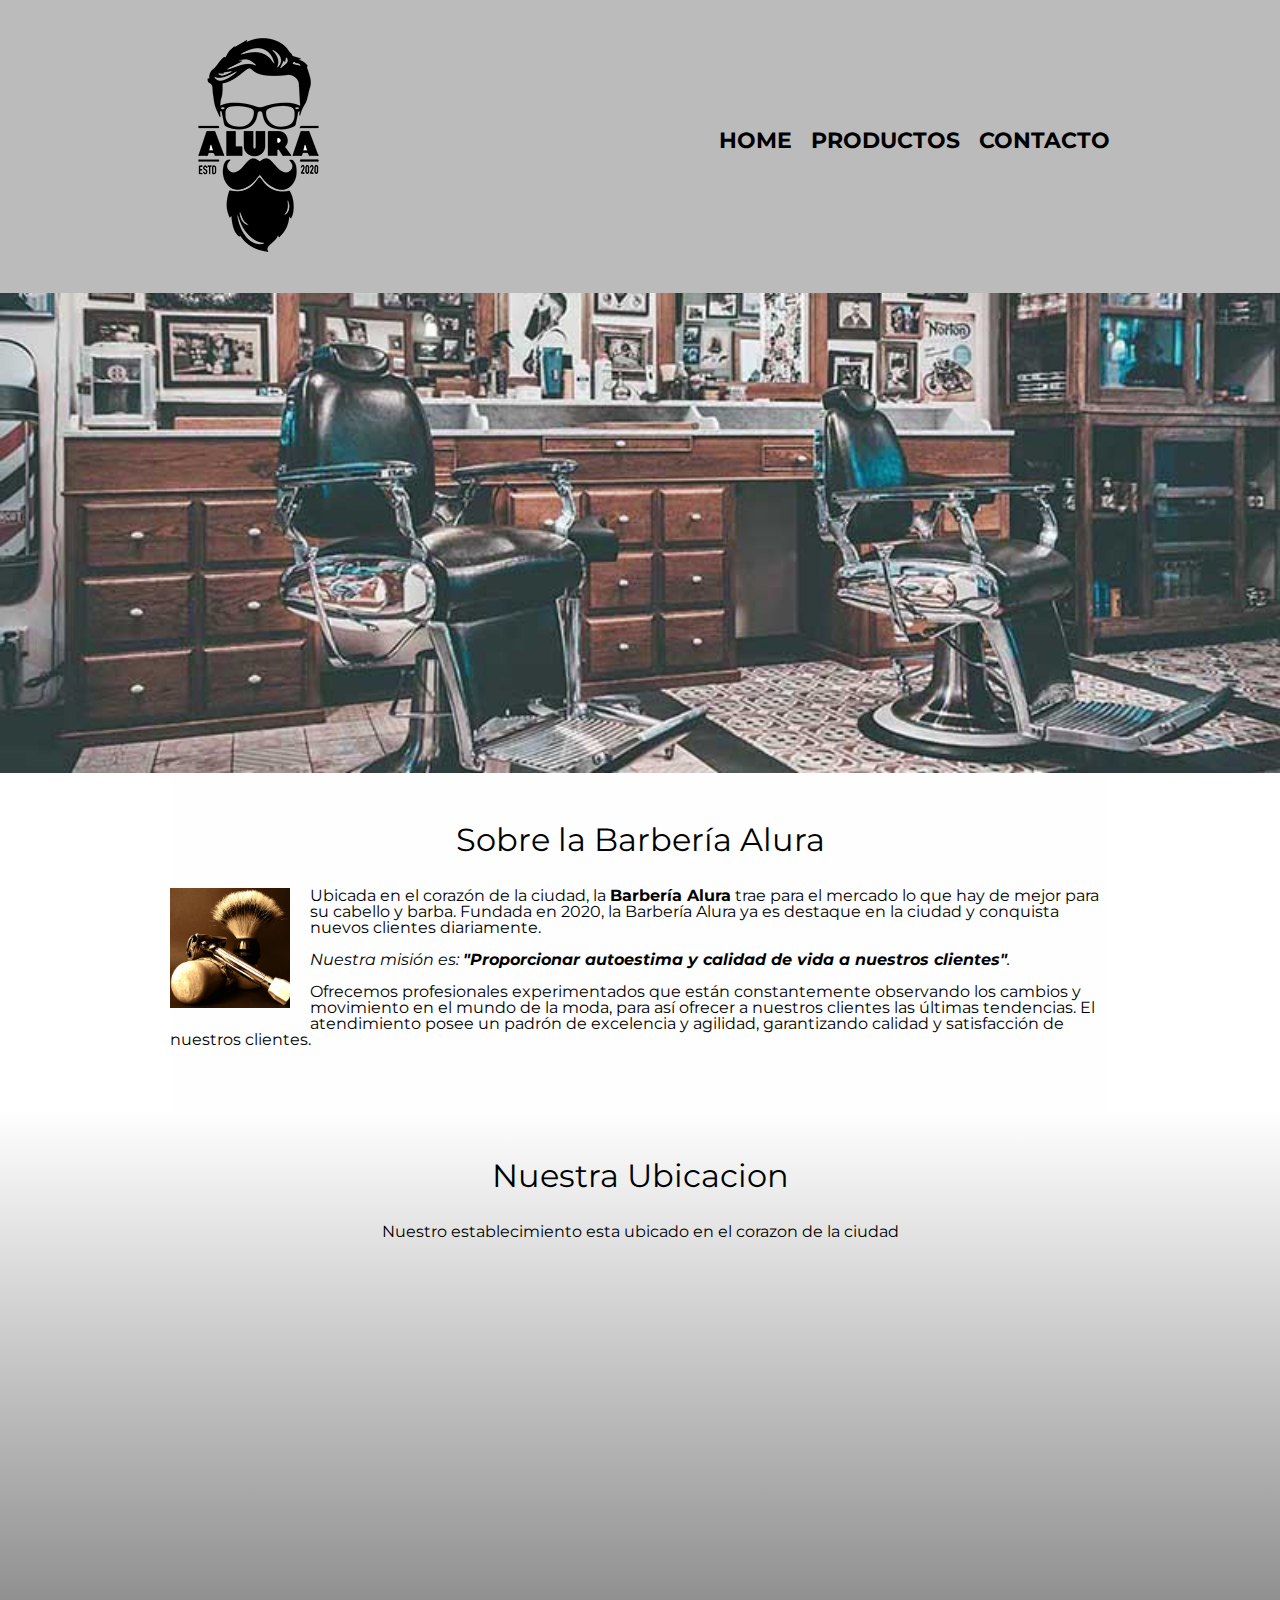
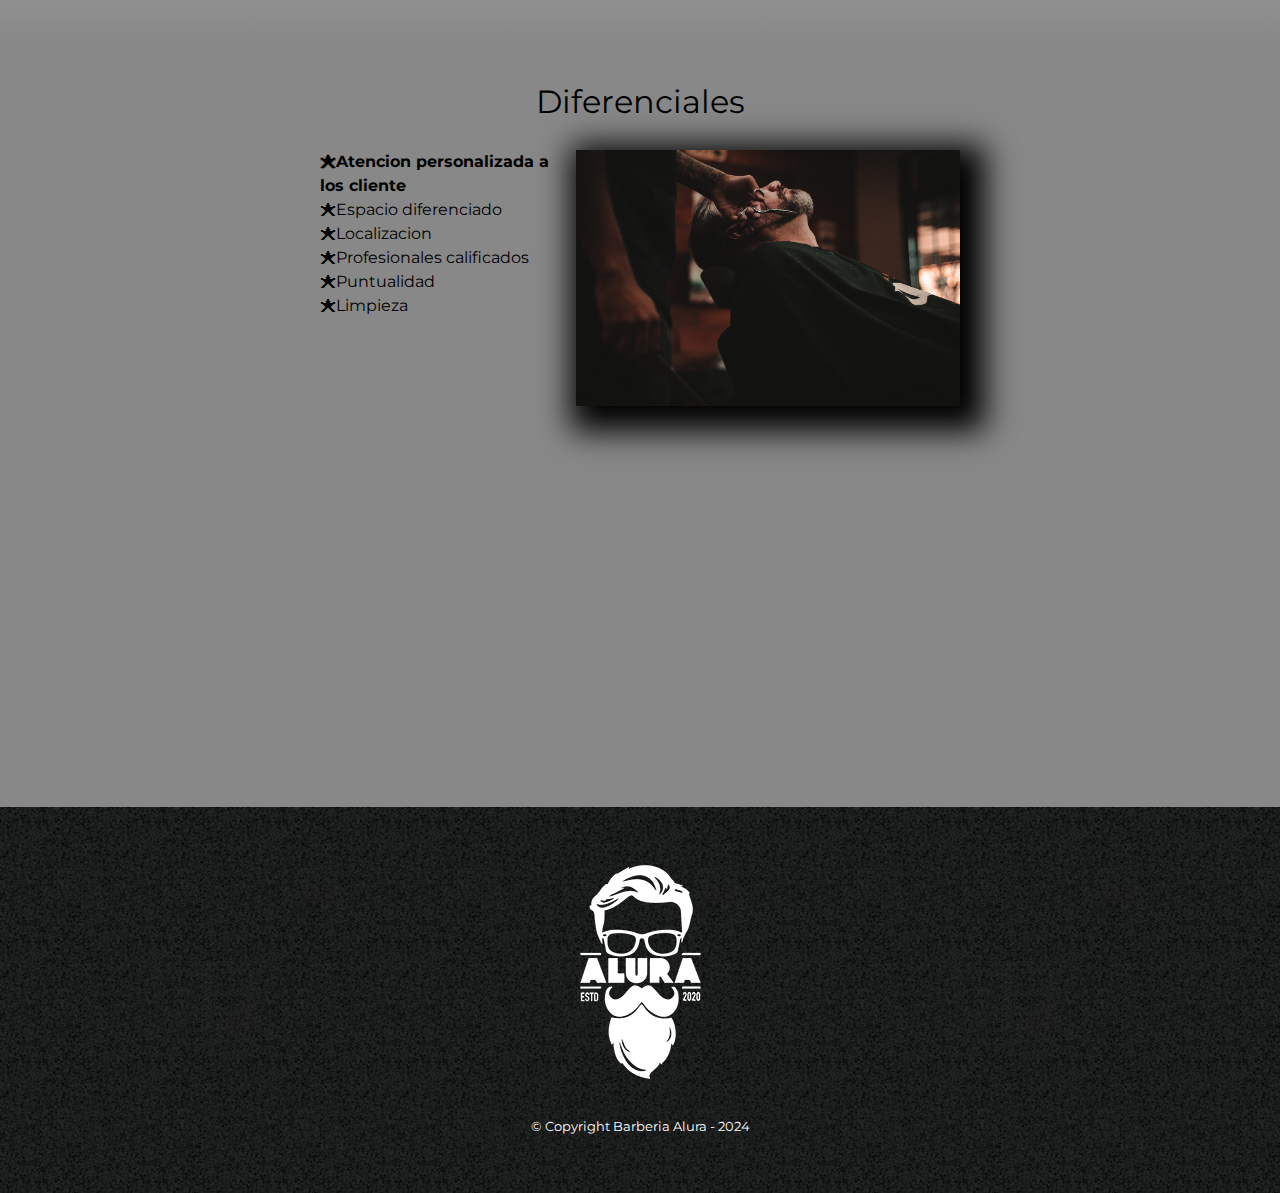
<file: index.html>
<!DOCTYPE html>
<html lang="es">

  <head>

    <meta charset="utf-8" />
    <meta name="viewport" content="width=device-width">
    <title>Barberia Alura</title>
    <link rel="stylesheet" href="reset.css">
    <link rel="stylesheet" href="style.css">
    <link rel="preconnect" href="https://fonts.googleapis.com">
    <link rel="preconnect" href="https://fonts.gstatic.com" crossorigin>
    <link href="https://fonts.googleapis.com/css2?family=Montserrat:wght@300&display=swap" rel="stylesheet">

  </head>

  <body>

    <header>
      <div class="caja">
          <h1><img src="img/imagenes/logo.png"></h1>
          <nav>
              <ul class="navegacion">
                  <li><a href="index.html">Home</a></li>
                  <li><a href="productos.html">Productos</a></li>
                  <li><a href="contacto.html">Contacto</a></li>
              </ul>
          </nav>
      </div>
    </header>

    <img class="banner" src="img/banner y diferenciales/banner.jpg">

    <main>
      <section class="principal">

        <h2 class="titulo-principal">Sobre la Barbería Alura</h2>

        <img class= "utensilios" src="img/imagenes/utensilios.jpg" alt="utensillos">

        <p>Ubicada en el corazón de la ciudad, la <strong>Barbería Alura</strong> trae para el mercado lo que hay de mejor para su cabello y barba. Fundada en 2020, la Barbería Alura ya es destaque en la ciudad y conquista nuevos clientes diariamente.</p>

        <p id="mision"><em>Nuestra misión es: <strong>"Proporcionar autoestima y calidad de vida a nuestros clientes"</strong>.</em></p>

        <p>Ofrecemos profesionales experimentados que están constantemente observando los cambios y movimiento en el mundo de la moda, para así ofrecer a nuestros clientes las últimas tendencias. El atendimiento posee un padrón de excelencia y agilidad, garantizando calidad y satisfacción de nuestros clientes.</p>

      </section>

      <section class="mapa">
        <h3 class="titulo-principal">Nuestra Ubicacion</h3>
        <p>Nuestro establecimiento esta ubicado en el corazon de la ciudad</p>

        <div class="mapa-contenido">
          <iframe src="https://www.google.com/maps/embed?pb=!1m18!1m12!1m3!1d3656.407977726931!2d-46.637213025469876!3d-23.589697062632315!2m3!1f0!2f0!3f0!3m2!1i1024!2i768!4f13.1!3m3!1m2!1s0x94ce5bd9bb943bf5%3A0x6f642995c970f0fe!2scaelum%20alura!5e0!3m2!1ses!2sar!4v1707224713076!5m2!1ses!2sar" width="100%" height="315" style="border:0;" allowfullscreen="" loading="lazy" referrerpolicy="no-referrer-when-downgrade"></iframe>
        </div>

      </section>

      <section  class="diferenciales">

        <h3 class="titulo-principal">Diferenciales</h3>

        <div class="contenido-diferenciales">
          <ul class="lista-diferenciales">
            <li class="items">Atencion personalizada a los cliente</li>      
            <li class="items">Espacio diferenciado</li>
            <li class="items">Localizacion</li>
            <li class="items">Profesionales calificados</li>
            <li class="items">Puntualidad</li>
            <li class="items">Limpieza</li>
          </ul><img src="img/banner y diferenciales/diferenciales.jpg" 
          class="imagen-diferenciales">
        </div>

        <div class="video">
          <iframe width="100%" height="315" src="https://www.youtube.com/embed/wcVVXUV0YUY?si=t-o_VUPoA4VZBvQZ" title="YouTube video player" frameborder="0" allow="accelerometer; autoplay; clipboard-write; encrypted-media; gyroscope; picture-in-picture; web-share" 
          allowfullscreen></iframe>
        </div>

      </section>

    </main>

    <footer>
      <img src="img/imagenes/logo-blanco.png">
      <p class="copyright">&copy; Copyright Barberia Alura - 2024</p>
    </footer>

  </body>

</html>
</file>
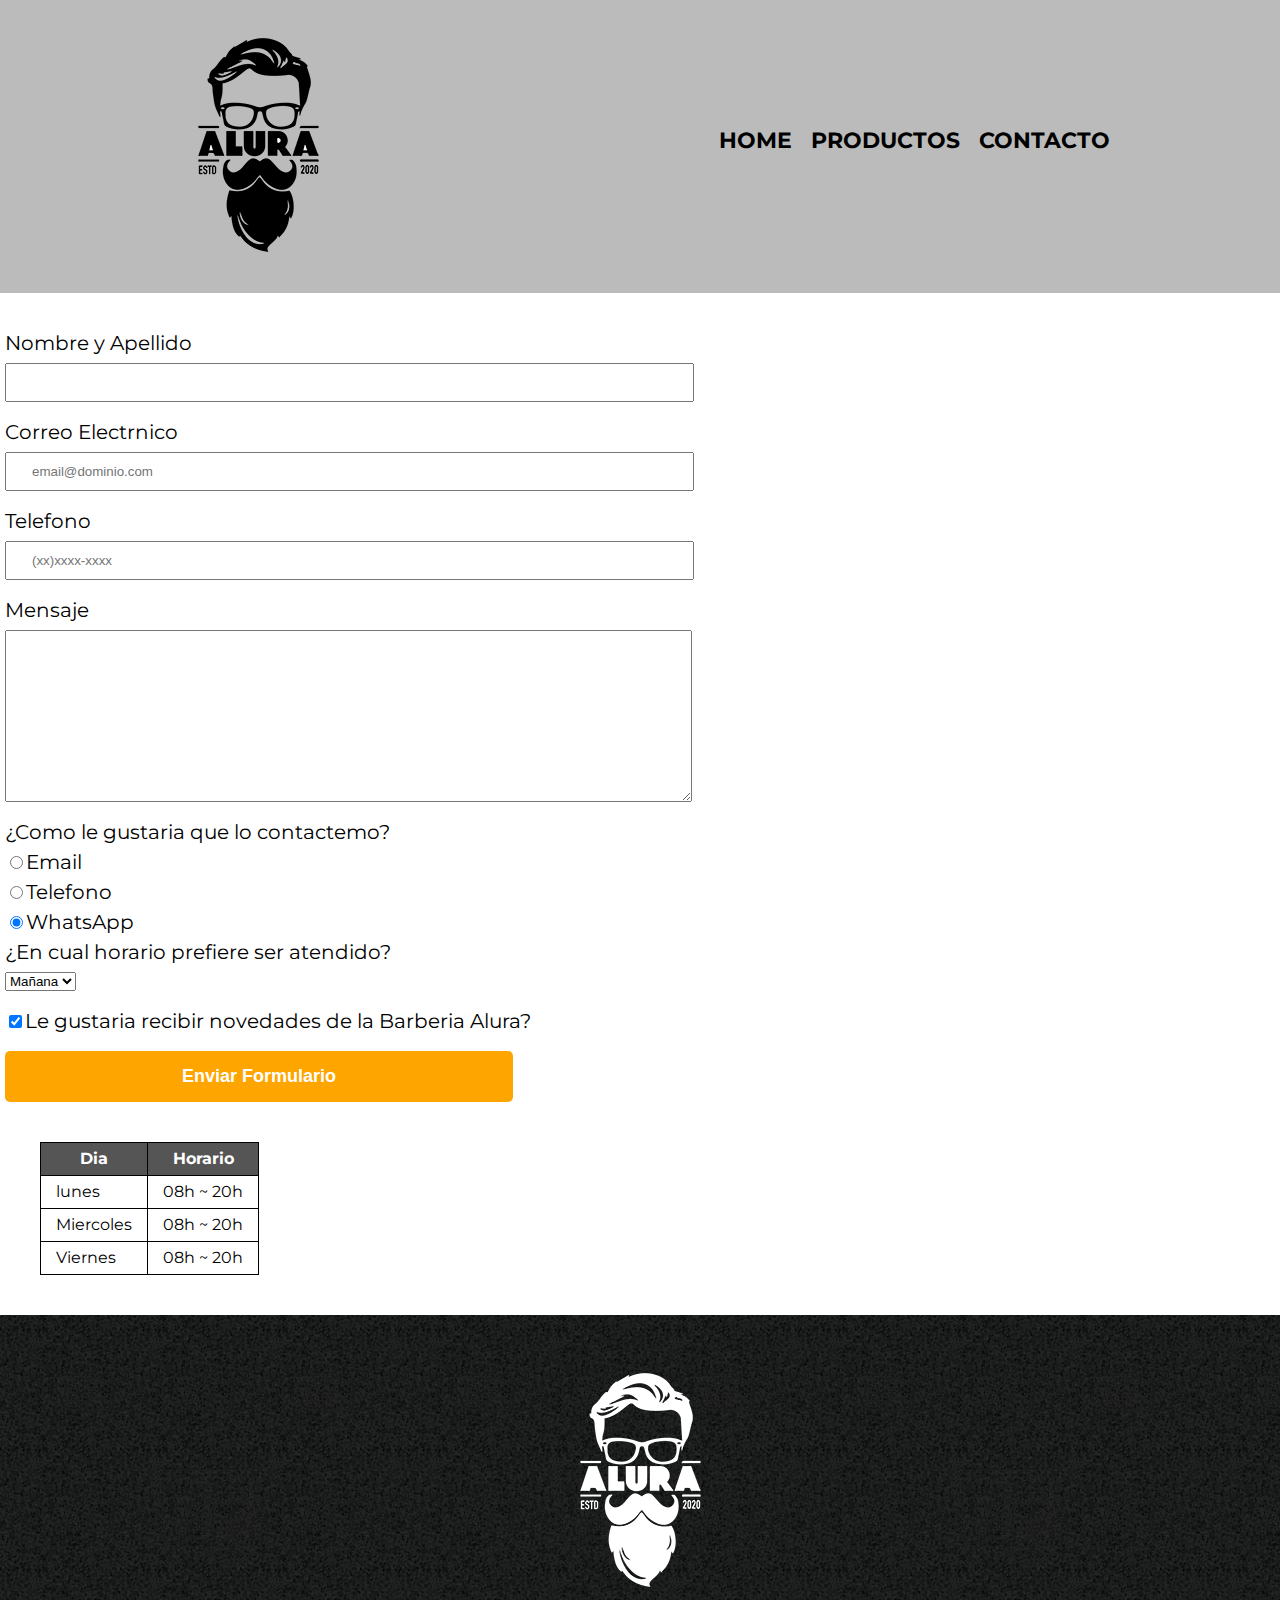
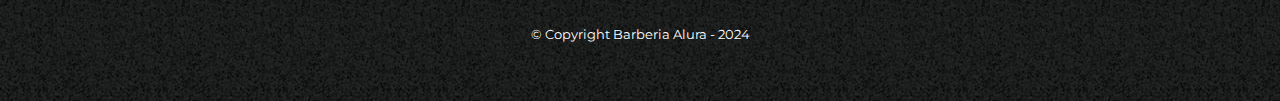
<file: contacto.html>
<!DOCTYPE html>

<html lang="es">

    <head>
        <meta charset="UTF-8"/>
        <meta name="viewport" content="width=device-width">
        <title>Productos - Barberia Alura</title>
        <link rel="stylesheet" href="reset.css">
        <link rel="stylesheet" href="style.css">
        <link rel="preconnect" href="https://fonts.googleapis.com">
        <link rel="preconnect" href="https://fonts.gstatic.com" crossorigin>
        <link href="https://fonts.googleapis.com/css2?family=Montserrat:wght@300&display=swap" rel="stylesheet">
    </head>

    <body>

        <header>
            <div class="caja">
                <h1><img src="img/imagenes/logo.png" alt="Logo Barberia"></h1>
                <nav>
                    <ul class="navegacion">
                        <li><a href="index.html">Home</a></li>
                        <li><a href="productos.html">Productos</a></li>
                        <li><a href="contacto.html">Contacto</a></li>
                    </ul>
                </nav>
            </div>
        </header>
        <main>
            <form>
                <label for="nombreapellido">Nombre y Apellido</label>
                <input type="text" id="nombreapellido" class="input-padron" required>

                <label for="correoelectronico">Correo Electrnico</label>
                <input type="email" id="correoelectronico" class="input-padron" required placeholder="email@dominio.com">

                <label for="telefono">Telefono</label>
                <input type="number" id="telefono" class="input-padron" required placeholder="(xx)xxxx-xxxx">

                <label for="mensaje">Mensaje</label>
                <textarea cols="70" rows="10" id="mensaje" class="input-padron" required></textarea>

                <fieldset>
                    <legend>¿Como le gustaria que lo contactemo?</legend>

                    <label for="radio-email"><input type="radio" name="contacto" 
                    value="email" id="radio-email">Email</label>

                    <label for="radio-telefono"><input type="radio" name="contacto" 
                    value="telefono" id="radio-telefono">Telefono</label>

                    <label for="radio-whatsapp"><input type="radio" name="contacto" 
                    value="whatsapp" id="radio-whatsapp" checked>WhatsApp</label>
                </fieldset>

                <fieldset>
                    <legend>¿En cual horario prefiere ser atendido?</legend>
                    <select>
                        <option>Mañana</option>
                        <option>Tarde</option>
                        <option>Noche</option>
                    </select>
                </fieldset>

                <label class="checkbox"><input type="checkbox" checked>Le gustaria recibir novedades de la 
                Barberia Alura?</label>

                <input type="submit" value="Enviar Formulario" class="enviar">
            </form>

            <table>
                <thead>
                    <tr>
                        <th>Dia</th>
                        <th>Horario</th>
                    </tr>
                </thead>
                <tbody>
                    <tr>
                        <td>lunes</td>
                        <td>08h ~ 20h</td>
                    </tr>
                    <tr>
                        <td>Miercoles</td>
                        <td>08h ~ 20h</td>
                    </tr>
                    <tr>
                        <td>Viernes</td>
                        <td>08h ~ 20h</td>
                    </tr>
                </tbody>
            </table>
        </main>
        <footer>
            <img src="img/imagenes/logo-blanco.png" alt="Logo Barberia">
            <p class="copyright">&copy; Copyright Barberia Alura - 2024</p>
        </footer>

    </body>

</html>
</file>
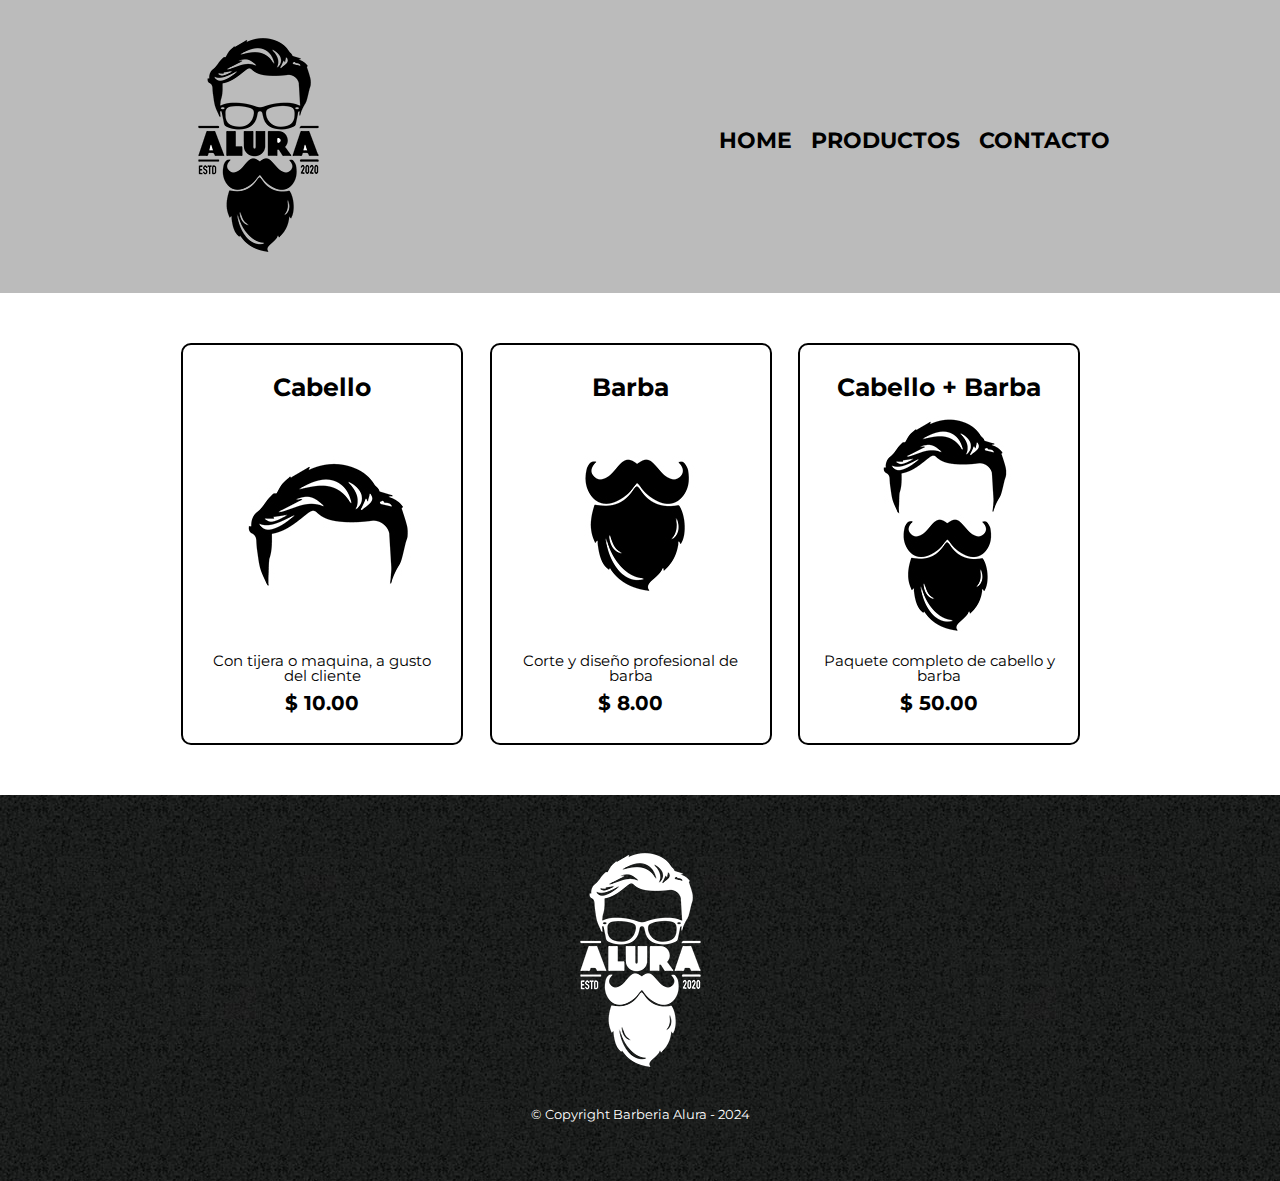
<file: productos.html>
<!DOCTYPE html>

<html lang="es">

    <head>
        <meta charset="UTF-8"/>
        <meta name="viewport" content="width=device-width">
        <title>Productos - Barberia Alura</title>
        <link rel="stylesheet" href="reset.css">
        <link rel="stylesheet" href="style.css">
        <link rel="preconnect" href="https://fonts.googleapis.com">
        <link rel="preconnect" href="https://fonts.gstatic.com" crossorigin>
        <link href="https://fonts.googleapis.com/css2?family=Montserrat:wght@300&display=swap" rel="stylesheet">
    </head>

    <body>

        <header>
            <div class="caja">
                <h1><img src="img/imagenes/logo.png"></h1>
                <nav>
                    <ul class="navegacion">
                        <li><a href="index.html">Home</a></li>
                        <li><a href="productos.html">Productos</a></li>
                        <li><a href="contacto.html">Contacto</a></li>
                    </ul>
                </nav>
            </div>
        </header>

        <main>
            <ul class="productos">
                <li>
                    <h2>Cabello</h2>
                    <img src="img/imagenes/cabello.jpg">
                    <p class="producto-descripcion">Con tijera o maquina, a gusto del cliente</p>
                    <p class="producto-precio">$ 10.00</p>
                </li>
                <li>
                    <h2>Barba</h2>
                    <img src="img/imagenes/barba.jpg">
                    <p class="producto-descripcion">Corte y diseño profesional de barba</p>
                    <p class="producto-precio">$ 8.00</p>                  
                </li>
                <li>
                    <h2>Cabello + Barba</h2>
                    <img src="img/imagenes/cabello+barba.jpg">
                    <p class="producto-descripcion">Paquete completo de cabello y barba</p>
                    <p class="producto-precio">$ 50.00</p>                   
                </li>
            </ul>           
        </main>

        <footer>
            <img src="img/imagenes/logo-blanco.png">
            <p class="copyright">&copy; Copyright Barberia Alura - 2024</p>
        </footer>

    </body>

</html>
</file>
<file: style.css>
body{
    font-family: "Montserrat", sans-serif;
}

header{
    background-color: #BBBBBB;
    padding: 20px 0;
}

.caja{
    width: 940px;
    position: relative;
    margin: 0 auto;
}

nav{
    position: absolute;
    top: 110px;
    right: 0;
}

nav li{
    display: inline;
    margin: 0 0 0 15px;
}

nav a{
    text-transform: uppercase;
    color: #000000;
    font-weight: bold;
    font-size: 22px;
    text-decoration: none;
}

nav a:hover{
    color: #c78c19;
    text-decoration:  underline;
}

.productos{
    width: 940px;
    margin: 0 auto;
    padding: 50px;
}

.productos h2{
    font-size: 25px;
    font-weight: bold;
}

.productos li:hover h2{
    font-size: 30px;
}

.productos li{
    display: inline-block;
    text-align: center;
    width: 30%;
    vertical-align: top;
    margin: 0 1.2%;
    padding: 30px 20px;
    box-sizing: border-box;
    border-color: #000000;
    border-width: 2px;
    border-style: solid;
    border-radius: 10px;
}

.productos li:hover{
    border-color: #c78c19;
}
.productos li:active{
    border-color: #088c19;
}

.producto-descripcion{
    font-size: 15px;
}

.producto-precio{
    font-size: 20px;
    font-weight: bold;
    margin-top: 10px;
}

footer{
    text-align: center;
    background:url(img/imagenes/bg.jpg);
    padding: 40px;
}

.copyright{
    color:#FFFFFF;
    font-size: 13px;
    margin: 20px;
}

form{
    margin: 40px 5px;
}

form label, form legend{
    display: block;
    font-size: 20px;
    margin: 0 0 10px;
}

.input-padron{
    display: block;
    margin: 0 0 20px;
    padding: 10px 25px;
    width: 50%;
}

.checkbox{
    margin: 20px 0;
}

.enviar{
    width: 40%;
    padding: 15px 0;
    font-size: 18px;
    font-weight: bold;
    color: white;
    background: orange;
    border: none;
    border-radius: 5px;
    transition: 1s all;
    cursor: pointer;
}

.enviar:hover{
    background: darkorange;
    transform: scale(1.2);
}

table{
    margin: 40px 40px;
}

thead{
    background: #555555;
    color: white;
    font-weight: bold;
}
td, th{
    border: 1px solid #000000;
    padding: 8px 15px;
}

/*css para pagina inicial*/
.banner{
    width: 100%;
}

.principal{
    padding: 3em 0;
    background: #FEFEFEFE;
    width: 940px;
    margin: 0 auto;
}

.titulo-principal{
    text-align: center;
    font-size: 2em;
    margin: 0 0 1em;
    clear: left;
}

.principal p{
    margin: 0 0 1em;
}

.principal strong{
    font-weight: bold;
}

.principal em{
    font-style: italic;
}

.utensilios{
    width: 120px;
    float: left;
    margin: 0 20px 20px 0;
}

.mapa{
    padding: 3em 0;
    background: linear-gradient(#FEFEFE, #888888);
}

.mapa p{
    margin: 0 0 2em;
    text-align: center;
}

.mapa-contenido{
    width: 940px;
    margin: 0 auto;

}

.diferenciales{
    padding: 3em 0;
    background: #888888;
}

.contenido-diferenciales{
    width: 640px;
    margin: 0 auto;
}

.lista-diferenciales{
    width: 40%;
    display: inline-block;
    vertical-align: top;
}

.items{
    line-height: 1.5;
}

.items::before{
    content: "🟊";
}

.items:first-child{
    font-weight: bold;
}

.imagen-diferenciales{
    width: 60%;
    transition: 400ms;
    box-shadow: 10px 10px 30px 15px #000000;
}

.imagen-diferenciales:hover{
    opacity: 0.3;
}

.video{
    width: 560px;
    margin: 1em auto;
}

@media  screen and (max-width: 1024px) {
    h1{
        text-align: center;
    }
    nav{
        position: static;
    }
    .caja, .principal, .mapa-contenido, .contenido-diferenciales, .video, .productos{
        width: auto;
    }

    .productos li{
        display: block;
        width: auto;
    }

    .lista-diferenciales, .imagen-diferenciales{
        width: 100%;
    }
}
</file>
